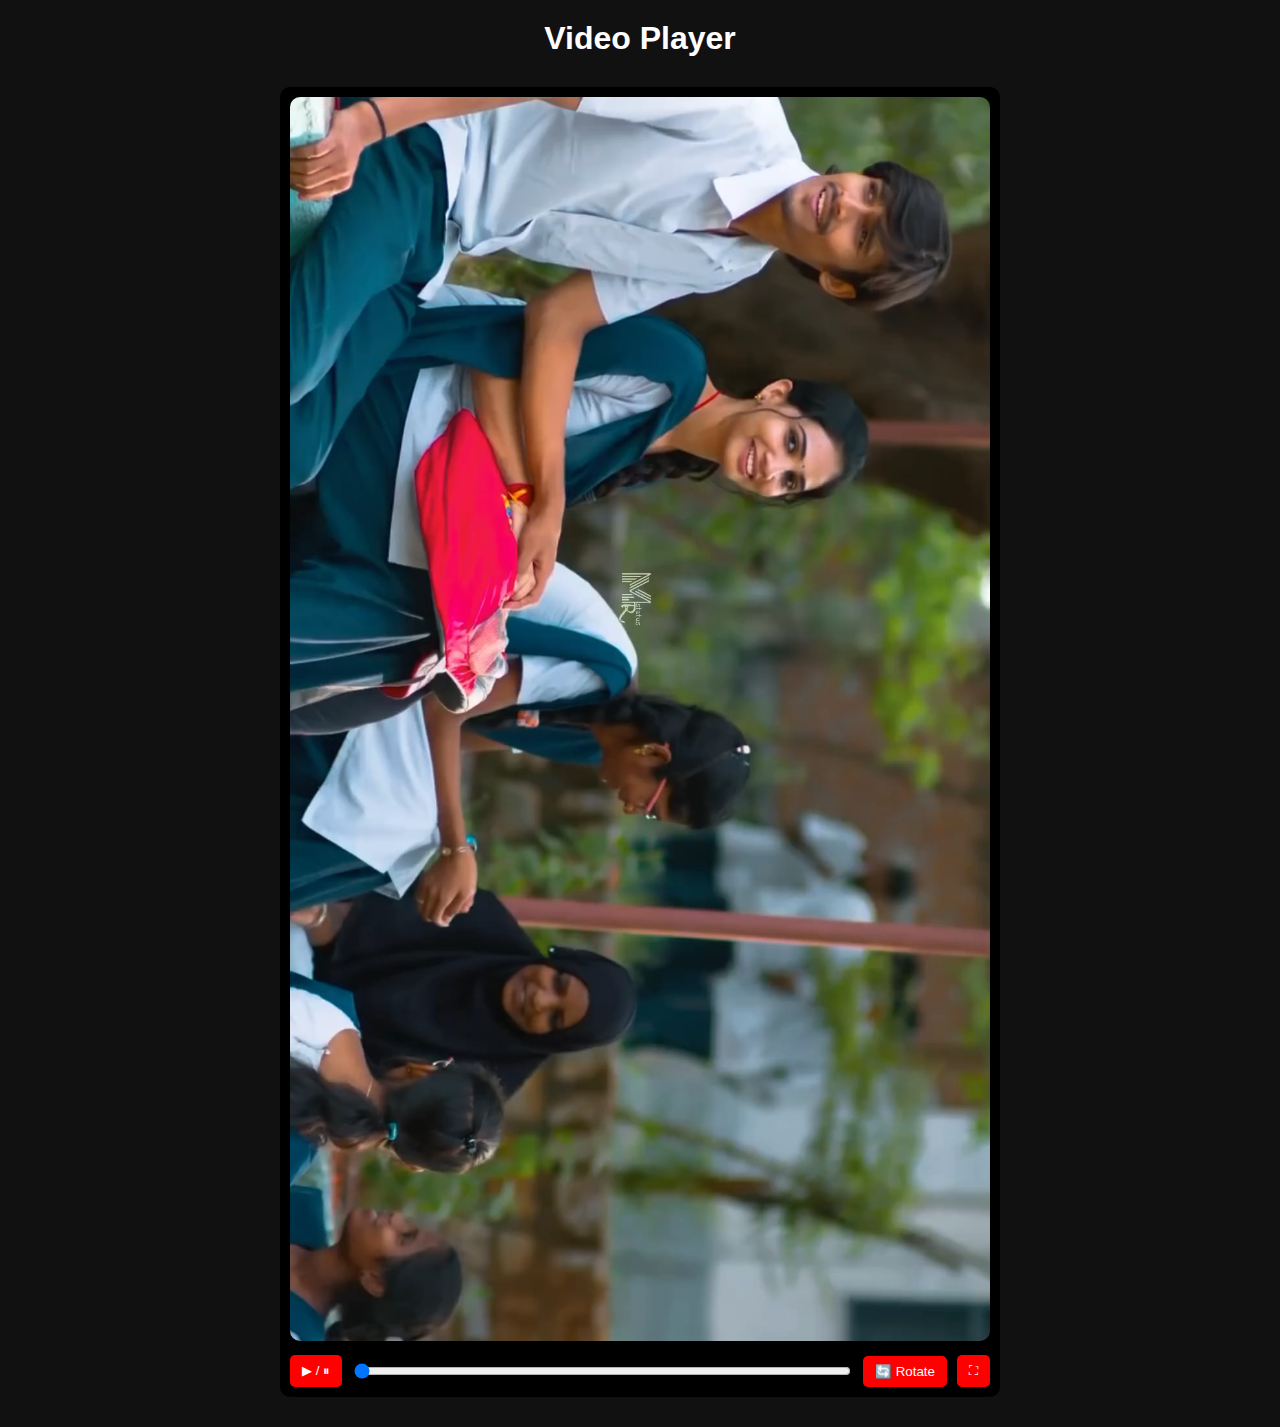
<file: Utkarsh Website/index.html>
<!DOCTYPE html>
<html lang="en">
<head>
    <meta charset="UTF-8">
    <title>Video Player with Rotate</title>
    <link rel="stylesheet" href="style.css">
</head>
<body>

<h1>Video Player</h1>

<div class="player">
    <video id="video" src="Motivation .mp4"></video>

    <div class="controls">
        <button id="playBtn">▶ / ⏸</button>
        <input type="range" id="progress" value="0">
        <button id="rotateBtn">🔄 Rotate</button>
        <button id="fullscreenBtn">⛶</button>
    </div>
</div>

<script src="script.js"></script>
</body>
</html>
</file>
<file: Utkarsh Website/style.css>
body {
    font-family: Arial, sans-serif;
    background: #111;
    color: white;
    text-align: center;
}

h1 {
    margin-top: 20px;
}

.player {
    width: 700px;
    margin: 30px auto;
    background: #000;
    border-radius: 10px;
    padding: 10px;
}

video {
    width: 100%;
    border-radius: 10px;
}

.controls {
    display: flex;
    align-items: center;
    gap: 10px;
    margin-top: 10px;
}

button {
    background: #ff0000;
    border: none;
    color: white;
    padding: 8px 12px;
    cursor: pointer;
    border-radius: 5px;
}

button:hover {
    background: #cc0000;
}

input[type="range"] {
    flex: 1;
}
</file>
